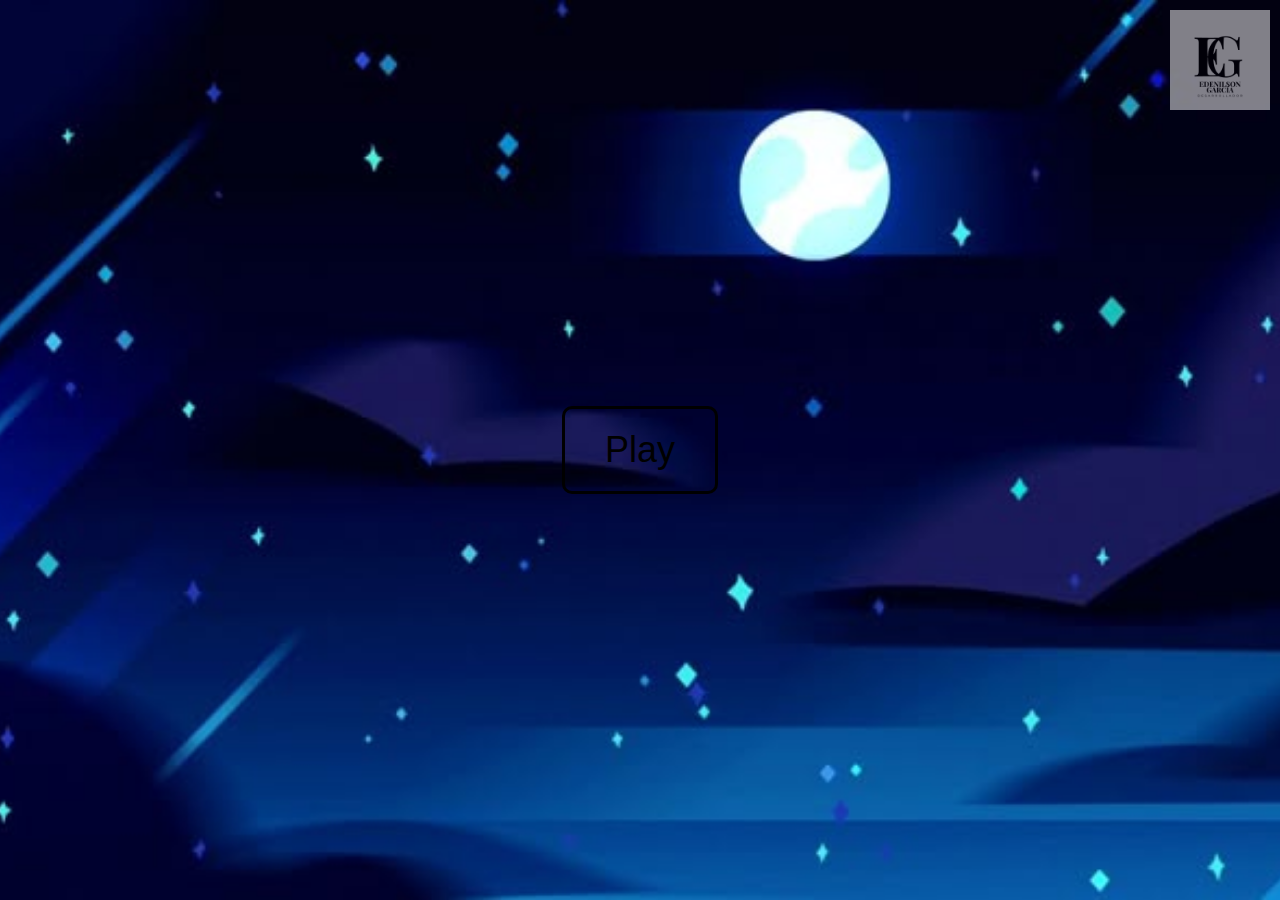
<file: index.html>
<!DOCTYPE html>
<html lang="es">
<head>
    <meta charset="UTF-8">
    <meta name="viewport" content="width=device-width, initial-scale=1.0">
    <link rel="stylesheet" href="index.css">
    <title>Juego de Preguntas - Inicio</title>
</head>
<body>
    <img src="logo edenilson.png" alt="Marca de Agua" class="watermark">
    <div class="container">
        <a href="menu.html" class="">Play</a>
    </div>
</body>
</html>
</file>
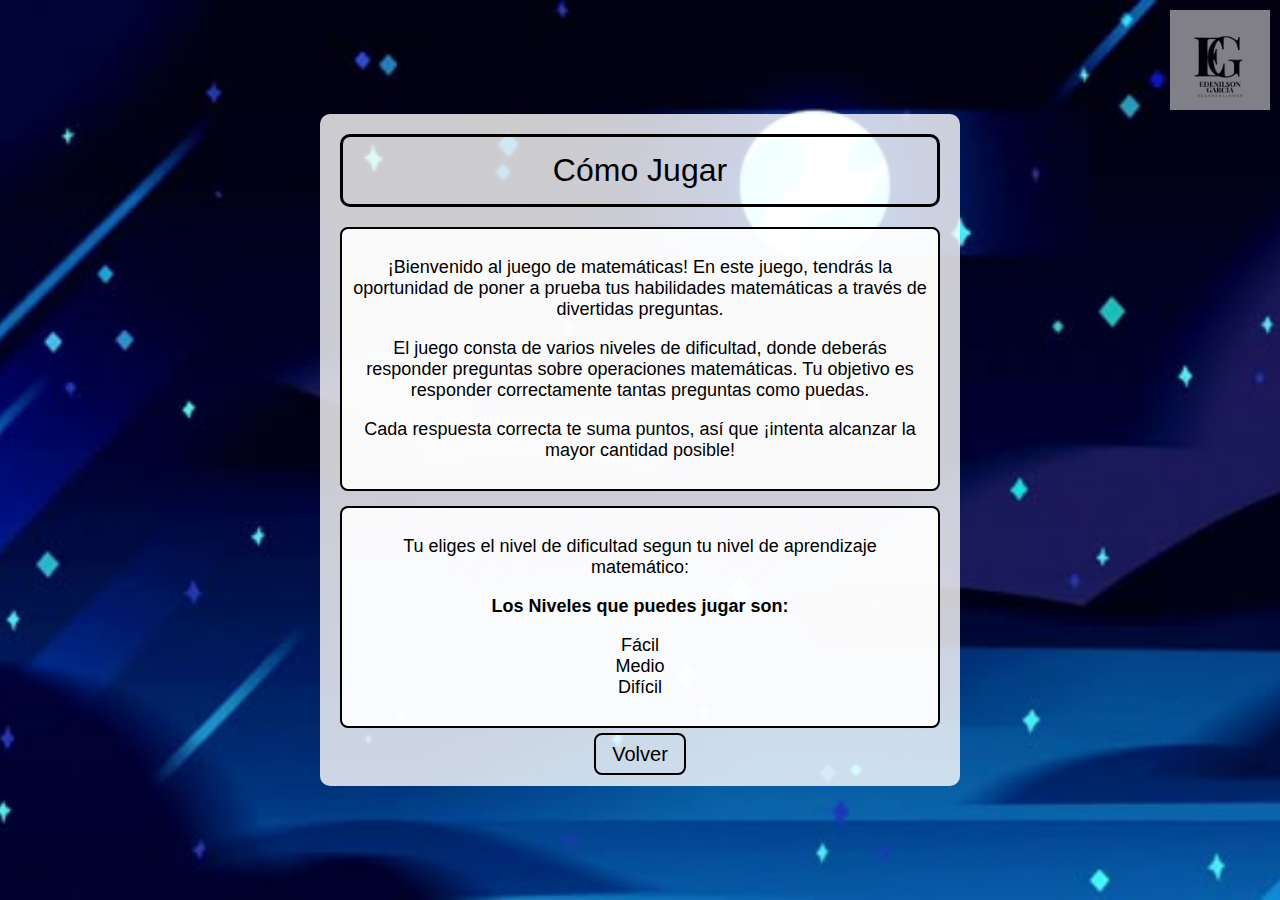
<file: comojugar.html>
<!DOCTYPE html>
<html lang="es">
<head>
    <meta charset="UTF-8">
    <meta name="viewport" content="width=device-width, initial-scale=1.0">
    <link rel="stylesheet" href="comojugar.css">
    <title>Cómo Jugar</title>
</head>
<body>
    <div class="container">
        <div class="title">Cómo Jugar</div>
        
        <div class="instrucciones">
            <p>¡Bienvenido al juego de matemáticas! En este juego, tendrás la oportunidad de poner a prueba tus habilidades matemáticas a través de divertidas preguntas.</p>
            <p>El juego consta de varios niveles de dificultad, donde deberás responder preguntas sobre operaciones matemáticas. Tu objetivo es responder correctamente tantas preguntas como puedas.</p>
            <p>Cada respuesta correcta te suma puntos, así que ¡intenta alcanzar la mayor cantidad posible!</p>
        </div>

        <div class="nivel-eleccion">
            <p>Tu eliges el nivel de dificultad segun tu nivel de aprendizaje matemático:</p>
            <p><strong>Los Niveles que puedes jugar son:</strong></p>
            <ul>
                <li>Fácil</li>
                <li>Medio</li>
                <li>Difícil</li>
            </ul>
        </div>
        <img src="logo edenilson.png" alt="Marca de Agua" class="watermark">
        <a href="menu.html" class="back-link">Volver</a>
    </div>
</body>
</html>
</file>
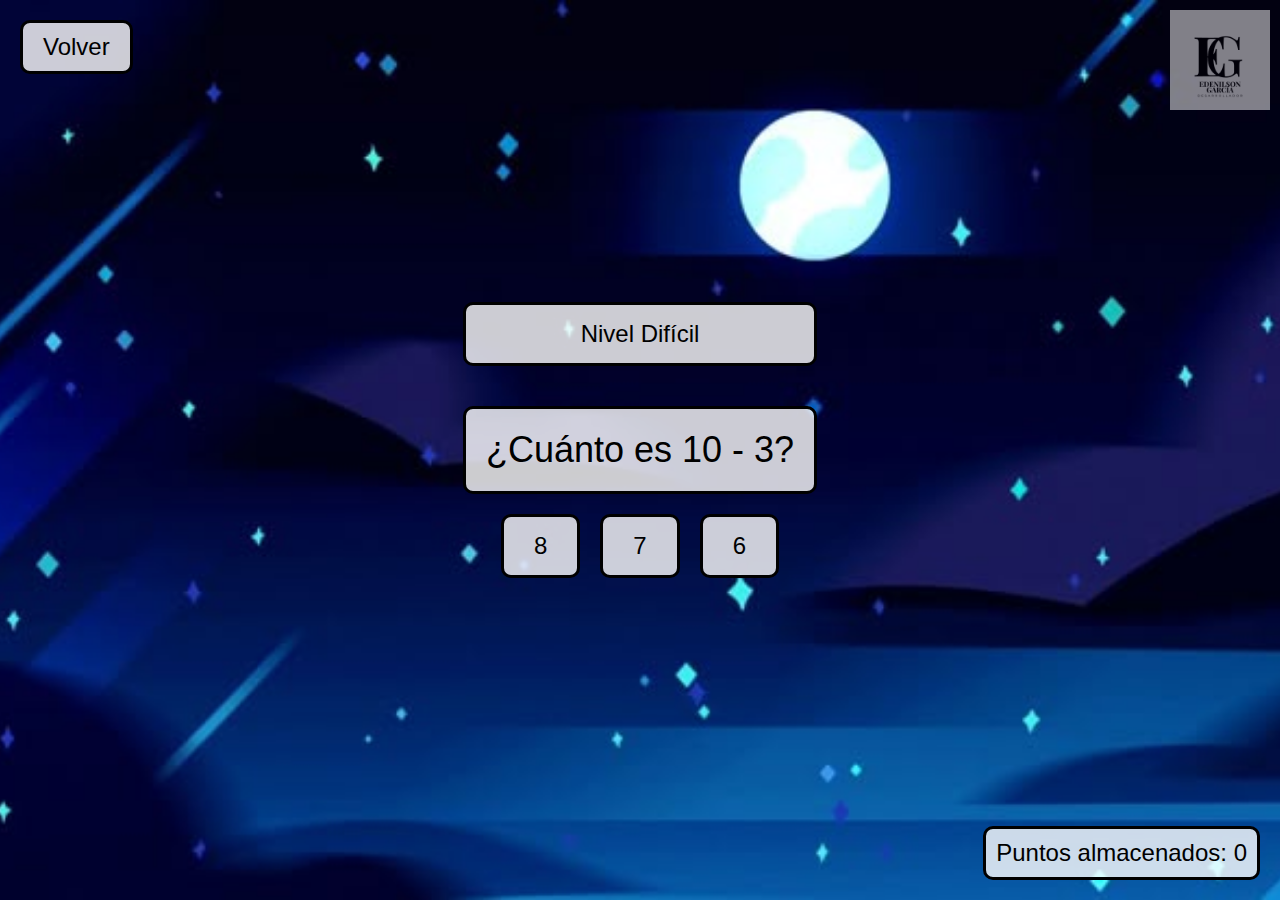
<file: dificil.html>
<!DOCTYPE html>
<html lang="es">
<head>
    <meta charset="UTF-8">
    <meta name="viewport" content="width=device-width, initial-scale=1.0">
    <link rel="stylesheet" href="facil.css">
    <title>Nivel Difícil</title>
</head>
<body>
    <img src="logo edenilson.png" alt="Marca de Agua" class="watermark">
    <div class="container">
        <div class="title">Nivel Difícil</div>
        <div class="pregunta" id="pregunta">¿Cuánto es 15 - 5?</div>
        
        <div class="opciones">
            <div class="opcion" onclick="verificarRespuesta('10')">10</div>
            <div class="opcion" onclick="verificarRespuesta('11')">11</div>
            <div class="opcion" onclick="verificarRespuesta('9')">9</div>
        </div>

        <div id="puntosGanados" class="puntos">Puntos almacenados: 0</div>

        <a href="game.html" class="back-link">Volver</a>
        <div id="estadoJugador" class="estado-jugador"></div>
    </div>
    <script src="dificil.js"></script>
</body>
</html>
</file>
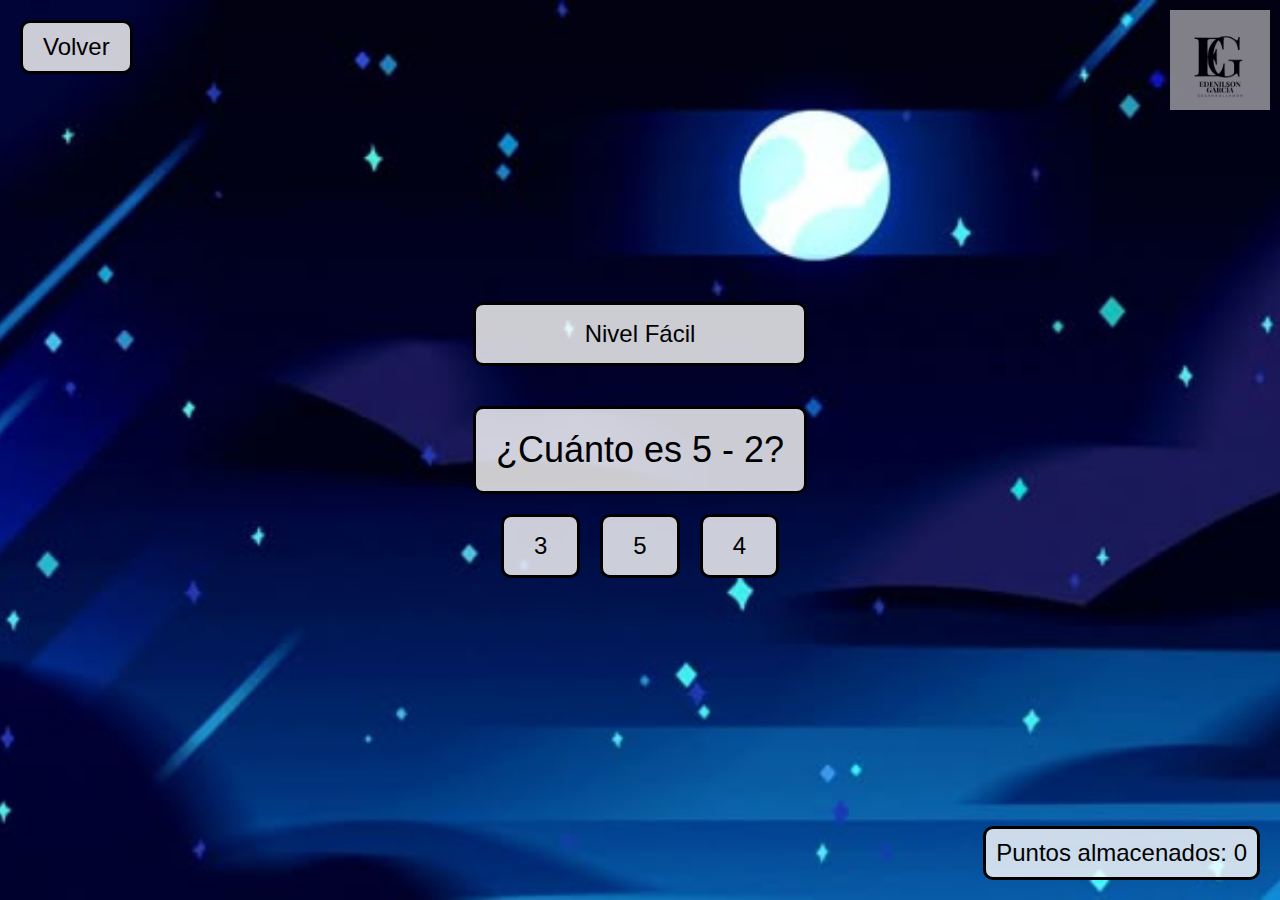
<file: facil.html>
<!DOCTYPE html>
<html lang="es">
<head>
    <meta charset="UTF-8">
    <meta name="viewport" content="width=device-width, initial-scale=1.0">
    <link rel="stylesheet" href="facil.css">
    <title>Nivel Fácil</title>
</head>
<body>
    <img src="logo edenilson.png" alt="Marca de Agua" class="watermark">
    <div class="container">
        <div class="title">Nivel Fácil</div>
        <div class="pregunta" id="pregunta">¿Cuánto es 2 + 2?</div>
        
        <div class="opciones">
            <div class="opcion" onclick="verificarRespuesta('4')">4</div>
            <div class="opcion" onclick="verificarRespuesta('3')">3</div>
            <div class="opcion" onclick="verificarRespuesta('5')">5</div>
        </div>

        <div id="puntosGanados" class="puntos">Puntos almacenados: 0</div>

        <a href="game.html" class="back-link">Volver</a>
        <div id="estadoJugador" class="estado-jugador"></div>
    </div>
    <script src="facil.js"></script>
</body>
</html>
</file>
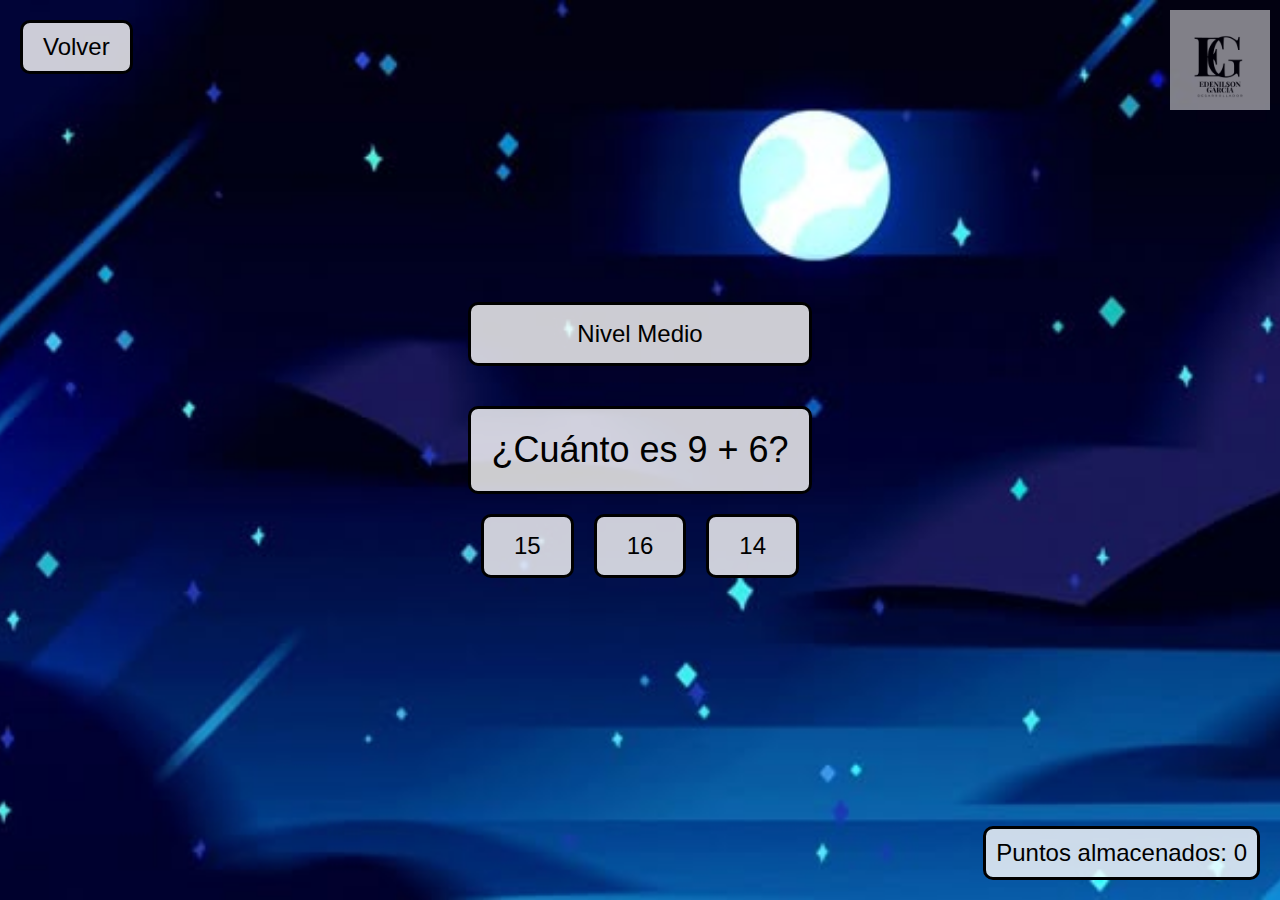
<file: medio.html>
<!DOCTYPE html>
<html lang="es">
<head>
    <meta charset="UTF-8">
    <meta name="viewport" content="width=device-width, initial-scale=1.0">
    <link rel="stylesheet" href="facil.css">
    <title>Nivel Medio</title>
</head>
<body>
    <img src="logo edenilson.png" alt="Marca de Agua" class="watermark">
    <div class="container">
        <div class="title">Nivel Medio</div>
        <div class="pregunta" id="pregunta">¿Cuánto es 12 - 4?</div>
        
        <div class="opciones">
            <div class="opcion" onclick="verificarRespuesta('8')">8</div>
            <div class="opcion" onclick="verificarRespuesta('7')">7</div>
            <div class="opcion" onclick="verificarRespuesta('6')">6</div>
        </div>

        <div id="puntosGanados" class="puntos">Puntos almacenados: 0</div>

        <a href="game.html" class="back-link">Volver</a>
        <div id="estadoJugador" class="estado-jugador"></div>
    </div>
    <script src="medio.js"></script>
</body>
</html>
</file>
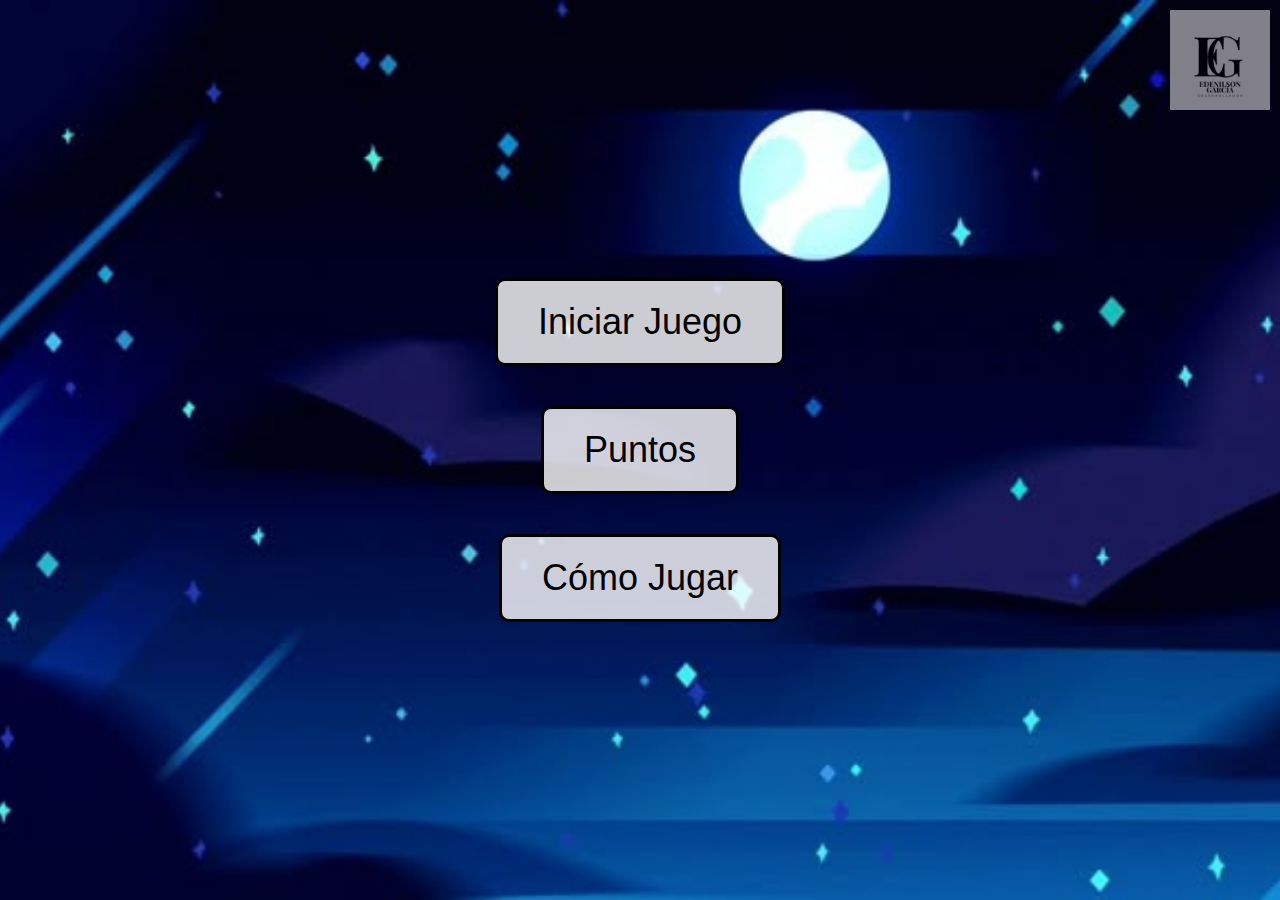
<file: menu.html>
<!DOCTYPE html>
<html lang="es">
<head>
    <meta charset="UTF-8">
    <meta name="viewport" content="width=device-width, initial-scale=1.0">
    <title>Menú Principal</title>
    <link rel="stylesheet" href="menu.css">
</head>
<body>
    <img src="logo edenilson.png" alt="Marca de Agua" class="watermark">
    <div class="container">
        <a href="game.html" class="menu-link">Iniciar Juego</a>
        <a href="puntos.html" class="menu-link">Puntos</a>
        <a href="comojugar.html" class="menu-link">Cómo Jugar</a>
    </div>
</body>
</html>
</file>
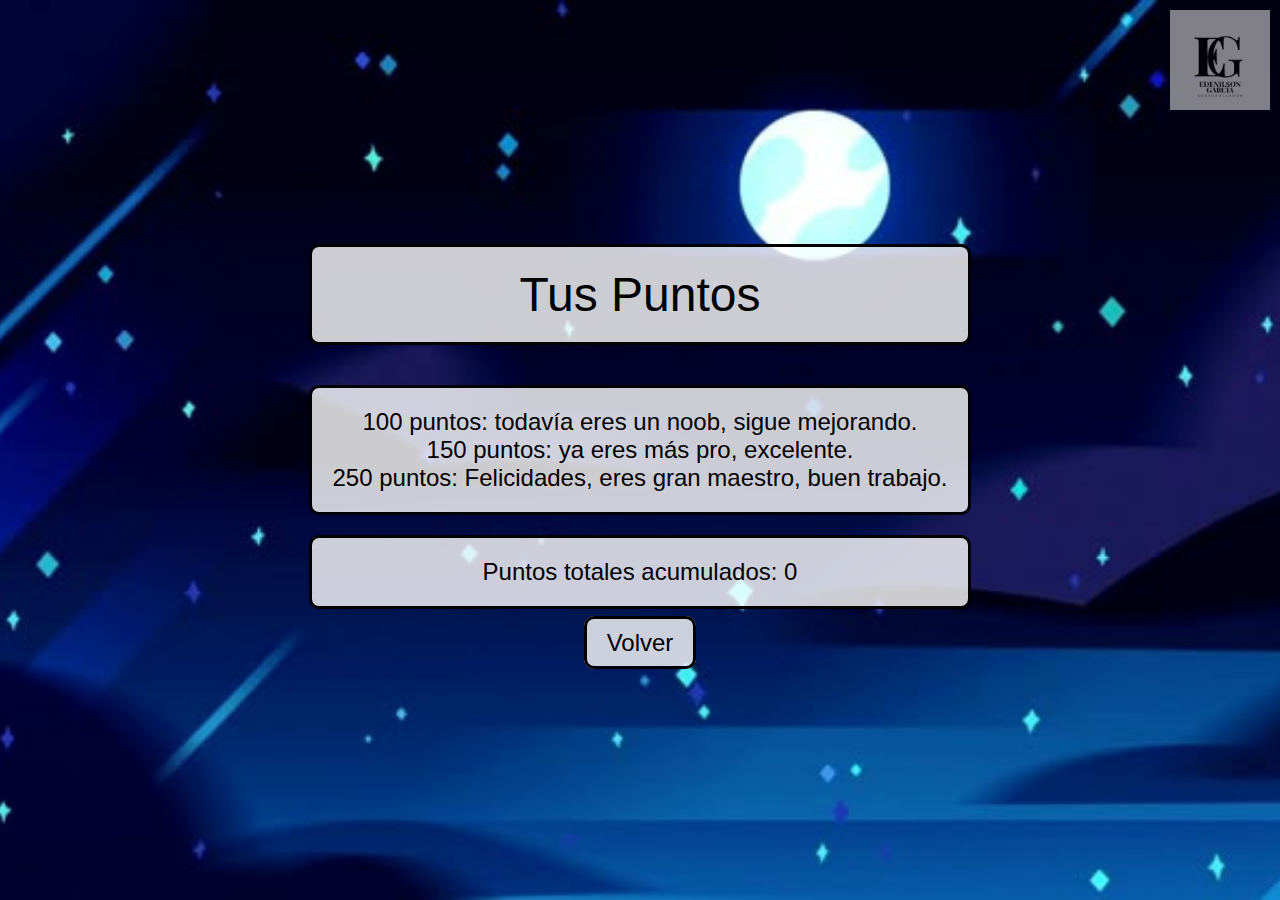
<file: puntos.html>
<!DOCTYPE html><!DOCTYPE html>
<html lang="es">
<head>
    <meta charset="UTF-8">
    <meta name="viewport" content="width=device-width, initial-scale=1.0">
    <link rel="stylesheet" href="puntos.css">
    <title>Puntos</title>
</head>
<body>
    <img src="logo edenilson.png" alt="Marca de Agua" class="watermark">
    <div class="container">
        <div class="title">Tus Puntos</div>
        
        <div class="mensaje">
            <div>100 puntos: todavía eres un noob, sigue mejorando.</div>
            <div>150 puntos: ya eres más pro, excelente.</div>
            <div>250 puntos: Felicidades, eres gran maestro, buen trabajo.</div>
        </div>

        <div id="puntosTotales" class="puntos">Puntos totales acumulados: 0</div>

        <a href="menu.html" class="back-link">Volver</a>
    </div>
    <script src="puntos.js"></script>
</body>
</html>
</file>
<file: index.css>
body {
    margin: 0;
    height: 100vh;
    display: flex;
    justify-content: center;
    align-items: center;    
    background-image: url("fondoazul.jpg");
    background-size: cover;
    background-position: center;
    font-family: Arial, sans-serif;
}

.container {
    text-align: center;
}

a {
    display: inline-block;
    font-size: 36px;
    padding: 20px 40px;
    background-color: transparent;
    border: 3px solid black; 
    color: black; 
    text-decoration: none; 
    border-radius: 10px;
    cursor: pointer;
    transition: background-color 0.3s ease, color 0.3s ease;
    text-align: center;
}

a:hover {
    background-color: rgba(0, 0, 0, 0.2);
    color: white;
}

.container {
    display: flex;
    justify-content: center;
    align-items: center;
    height: 100vh; 
}
.watermark {
    position: absolute; 
    top: 10px; 
    right: 10px;
    width: 100px;
    height: auto;
    opacity: 0.5;
    pointer-events: none;
}
</file>
<file: comojugar.css>
body {
    margin: 0;
    height: 100vh;
    display: flex;
    justify-content: center;
    align-items: center;
    background-image: url('fondoazul.jpg');
    background-size: cover;
    background-position: center;
    font-family: Arial, sans-serif;
}

.container {
    text-align: center;
    max-width: 600px;
    padding: 20px; 
    background-color: rgba(255, 255, 255, 0.8);
    border-radius: 10px;
}

.title {
    font-size: 32px;
    color: black;
    border: 3px solid black;
    padding: 15px;
    margin-bottom: 20px;
    border-radius: 10px;
}

.instrucciones, .nivel-eleccion {
    font-size: 18px;
    margin-bottom: 15px;
    border: 2px solid black;
    border-radius: 8px;
    padding: 10px;
    background-color: rgba(255, 255, 255, 0.9); 
}

.nivel-eleccion ul {
    list-style-type: none;
    padding: 0;
}

.back-link {
    font-size: 20px;
    padding: 8px 16px;
    background-color: transparent;
    border: 2px solid black;
    color: black;
    text-decoration: none;
    border-radius: 8px;
    cursor: pointer;
}

.back-link:hover {
    background-color: rgba(0, 0, 0, 0.2);
    color: white;
}
.watermark {
    position: absolute; 
    top: 10px; 
    right: 10px;
    width: 100px;
    height: auto;
    opacity: 0.5;
    pointer-events: none;
}
</file>
<file: facil.css>
body {
    margin: 0;
    height: 100vh;
    display: flex;
    justify-content: center;
    align-items: center;
    background-image: url('fondoazul.jpg');
    background-size: cover;
    background-position: center;
    font-family: Arial, sans-serif;
    flex-direction: column;
    position: relative;
}

.container {
    text-align: center;
}

.title {
    font-size: 24px;
    padding: 15px 30px; 
    background-color: rgba(255, 255, 255, 0.8);
    border: 3px solid black;
    color: black;
    border-radius: 10px;
    margin-bottom: 40px;
    cursor: pointer; 
}

.title:hover {
    background-color: rgba(0, 0, 0, 0.2); 
    color: white;
}

.pregunta {
    font-size: 36px;
    margin-bottom: 20px;
    border: 3px solid black;
    border-radius: 10px;
    padding: 20px;
    background-color: rgba(255, 255, 255, 0.8);
}

.opciones {
    display: flex;
    justify-content: center;
    margin-bottom: 20px;
}

.opcion {
    font-size: 24px;
    padding: 15px 30px;
    background-color: rgba(255, 255, 255, 0.8);
    border: 3px solid black;
    color: black;
    border-radius: 10px;
    cursor: pointer;
    margin: 0 10px;
}

.opcion:hover {
    background-color: rgba(0, 0, 0, 0.2);
    color: white;
}

.respuesta-incorrecta {
    font-size: 30px;
    color: red;
    margin-top: 20px;
}

.felicitaciones {
    font-size: 30px;
    color: green;
    margin-top: 20px;
}

.puntos {
    font-size: 24px;
    position: absolute;
    bottom: 20px;
    right: 20px;
    border: 3px solid black;
    border-radius: 10px;
    padding: 10px;
    background-color: rgba(255, 255, 255, 0.8);
}

.back-link {
    position: absolute;
    top: 20px;
    left: 20px;
    font-size: 24px;
    padding: 10px 20px;
    background-color: rgba(255, 255, 255, 0.8);
    border: 3px solid black;
    color: black;
    text-decoration: none;
    border-radius: 10px;
    cursor: pointer;
}

.back-link:hover {
    background-color: rgba(0, 0, 0, 0.2);
    color: white;
}

.estado-jugador {
    font-size: 24px;
    margin-top: 20px;
    color: black;
}

.watermark {
    position: absolute; 
    top: 10px; 
    right: 10px;
    width: 100px;
    height: auto;
    opacity: 0.5;
    pointer-events: none;
}
</file>
<file: menu.css>
body {
    margin: 0;
    height: 100vh;
    display: flex;
    justify-content: center;
    align-items: center;
    background-image: url('fondoazul.jpg');
    background-size: cover;
    background-position: center;
    font-family: Arial, sans-serif;
}

.container {
    display: flex;
    flex-direction: column;
    align-items: center;
    text-align: center;
    height: 100vh;
    justify-content: center;
}

.menu-link {
    font-size: 36px;
    padding: 20px 40px;
    background-color: rgba(255, 255, 255, 0.8); 
    border: 3px solid black;
    color: black;
    text-decoration: none;
    border-radius: 10px;
    cursor: pointer;
    margin: 20px 0;
    transition: background-color 0.3s ease, color 0.3s ease;
    text-align: center;
}

.menu-link:hover {
    background-color: rgba(0, 0, 0, 0.2);
    color: white;
}

.title {
    font-size: 48px; 
    padding: 20px 40px;
    background-color: rgba(255, 255, 255, 0.8);
    border: 3px solid black;
    color: black;
    border-radius: 10px;
    margin-bottom: 40px;
    transition: background-color 0.3s ease, color 0.3s ease;
}

.title:hover {
    background-color: rgba(0, 0, 0, 0.2);
    color: white;
}
.watermark {
    position: absolute; 
    top: 10px; 
    right: 10px;
    width: 100px;
    height: auto;
    opacity: 0.5;
    pointer-events: none;
}
</file>
<file: puntos.css>
body {
    margin: 0;
    height: 100vh;
    display: flex;
    justify-content: center;
    align-items: center;
    background-image: url('fondoazul.jpg');
    background-size: cover;
    background-position: center;
    font-family: Arial, sans-serif;
    flex-direction: column;
}

.container {
    text-align: center;
}

.title {
    font-size: 48px;
    color: black;
    background-color: rgba(255, 255, 255, 0.8); 
    border: 3px solid black;
    padding: 20px;
    margin-bottom: 40px;
    border-radius: 10px;
    transition: background-color 0.3s ease, color 0.3s ease;
}

.title:hover {
    background-color: rgba(0, 0, 0, 0.2);
    color: white;
}

.mensaje, .puntos {
    font-size: 24px;
    margin-bottom: 20px;
    border: 3px solid black;
    border-radius: 10px;
    padding: 20px;
    background-color: rgba(255, 255, 255, 0.8); 
}

.back-link {
    font-size: 24px;
    padding: 10px 20px;
    background-color: rgba(255, 255, 255, 0.8); 
    border: 3px solid black;
    color: black;
    text-decoration: none;
    border-radius: 10px;
    cursor: pointer;
    transition: background-color 0.3s ease, color 0.3s ease;
}

.back-link:hover {
    background-color: rgba(0, 0, 0, 0.2);
    color: white;
}
.watermark {
    position: absolute; 
    top: 10px; 
    right: 10px;
    width: 100px;
    height: auto;
    opacity: 0.5;
    pointer-events: none;
}
</file>
